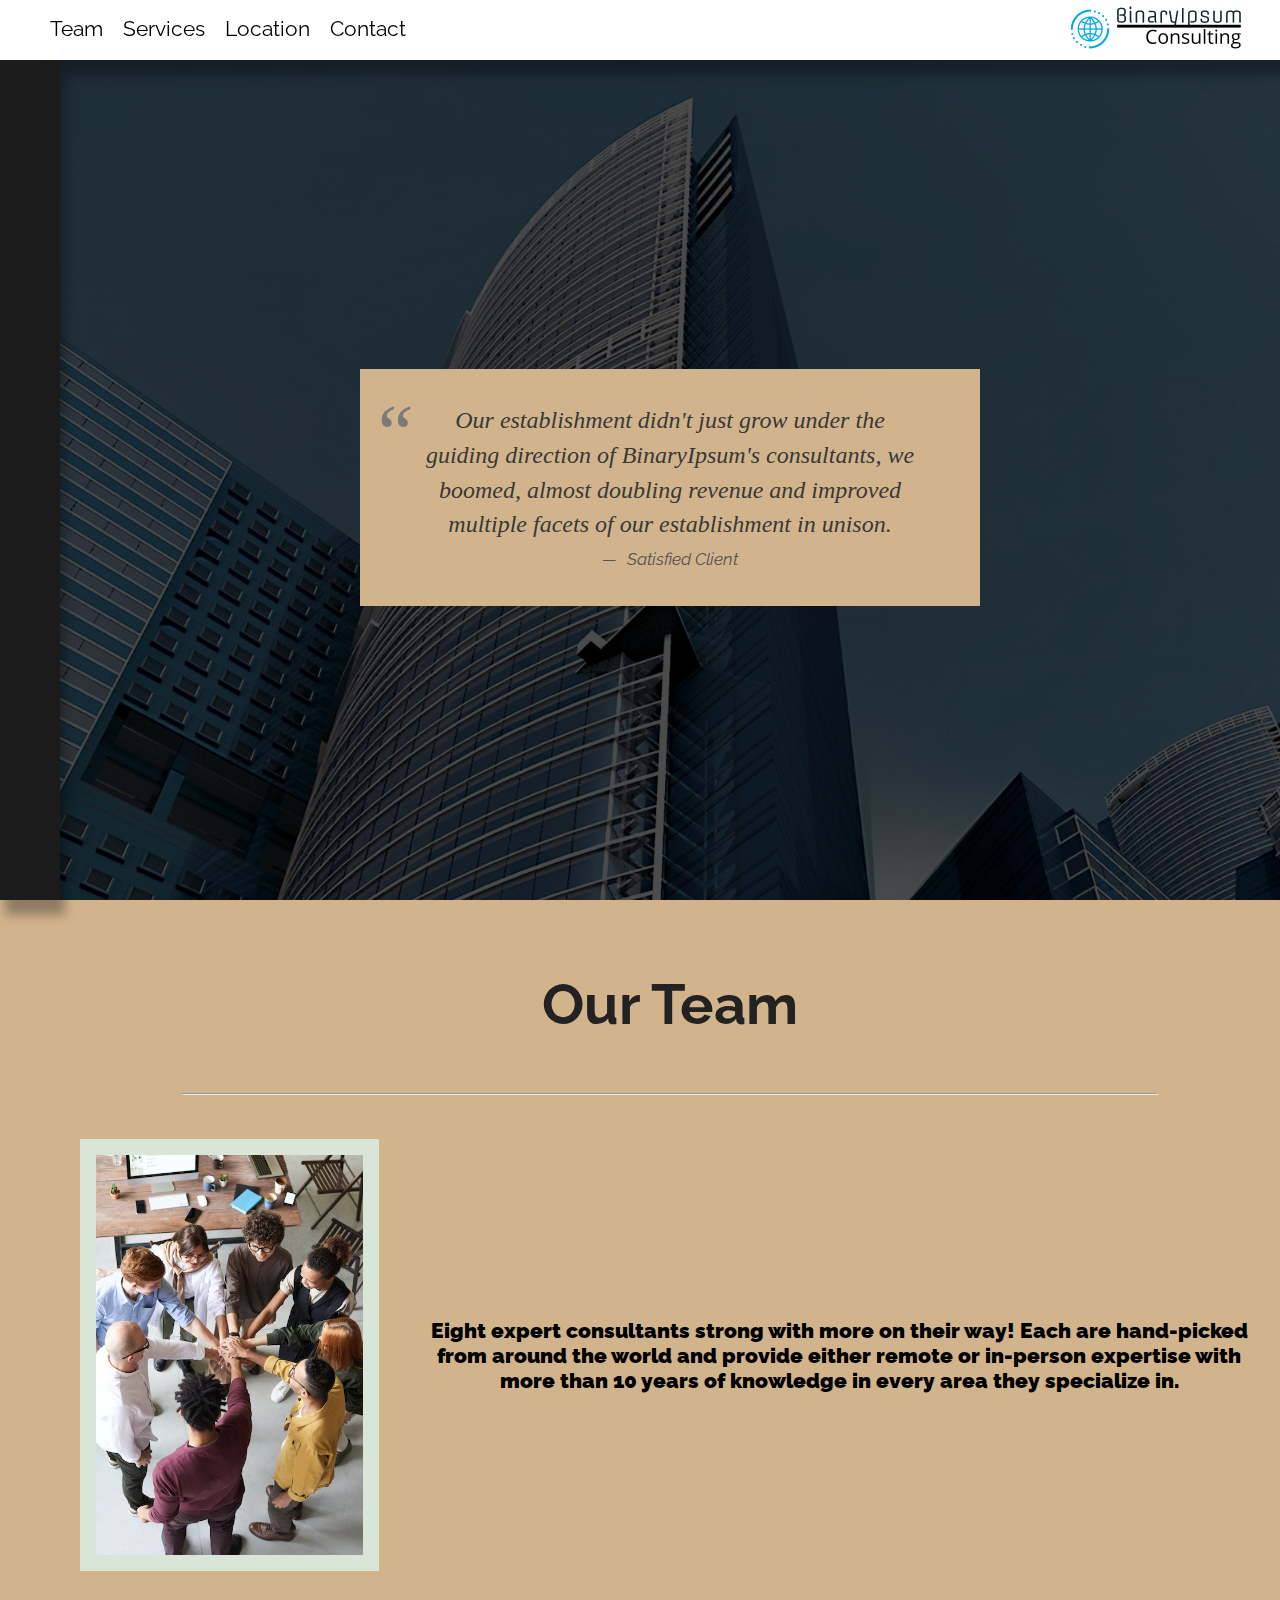
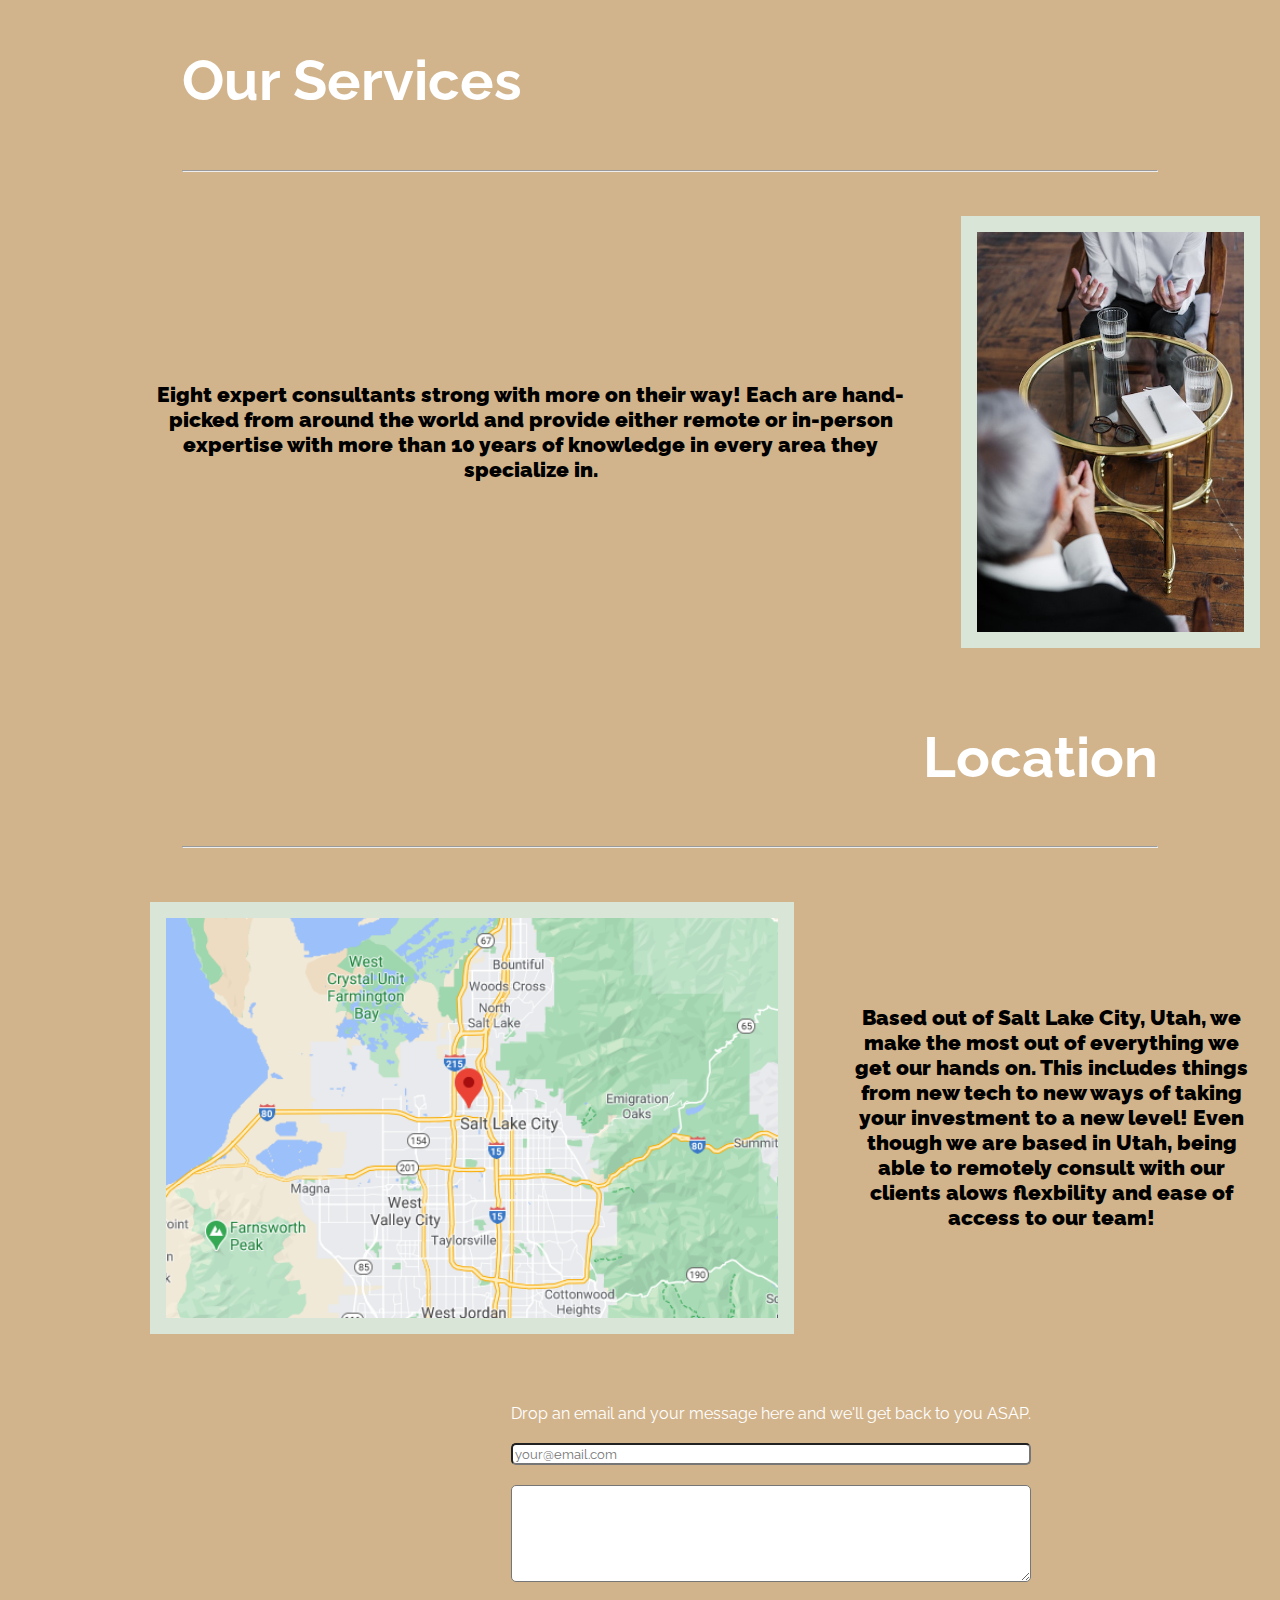
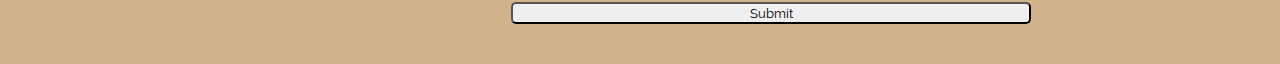
<file: index.html>
<!DOCTYPE html>
<html lang="en">
<head>

    <link rel="preconnect" href="https://fonts.gstatic.com">
    <link href="https://fonts.googleapis.com/css2?family=Raleway:wght@300&display=swap" rel="stylesheet">

    <meta charset="UTF-8">
    <meta http-equiv="X-UA-Compatible" content="IE=edge">
    <meta name="viewport" content="width=device-width, initial-scale=1.0">

    <link rel="stylesheet" href="./style.css">
    <title>BinaryIpsum</title>
</head>
<body>
    <div class="body">

        <!-- nav bar -->
        <div class="nav-container">
            <nav id="home" class="nav-main">
                <div class="btn-toggle-nav" onclick="toggleNav()"></div>
                <ul class="nav-link-bar">
                    <li><a href="#team">Team</a></li>
                    <li><a href="#product">Services</a></li>
                    <li><a href="#location">Location</a></li>
                    <li><a href="#contact">Contact</a></li>
                </ul>
                <img src="./images/03cd63a673b643b49a1bf017b5b8d716 (2).png" id="logo" alt="BinaryIpsum">
            </nav>
        </div>
        <!-- End nav bar -->

        <div class="quote-container">
            <div class="referal"><p><blockquote>
                Our establishment didn't just grow under the guiding direction of BinaryIpsum's consultants, we boomed, almost
                doubling revenue and improved multiple facets of our establishment in unison.
                <cite>Satisfied Client</cite>
            </blockquote>
        </p></div>
        </div>


        <div class="team-container" id="team">
            <div class="team-title">
                <h3>Our Team</h3>
                <hr>
            </div>
            <div class="team-img"><img src="./images/pexels-fauxels-3184423.jpg" class="imgInDiv" alt="Our Team">
            <p class="p">Eight expert consultants strong with more on their way! Each are hand-picked from around the world and provide either remote or in-person expertise with more than 10 years of knowledge in every area they specialize in.</p>
        </div>

        <div class="split" id="product"><div class="service-title" id="serv">
            <h3>Our Services</h3>
            <hr>
        </div>
    </div>

        <div class="product-container">
            <div class="p">
                <p>Eight expert consultants strong with more on their way! Each are hand-picked from around the world and provide
                    either remote or in-person expertise with more than 10 years of knowledge in every area they specialize in.</p>
            </div>
            <div class="team-img"><img src="./images/pexels-cottonbro-4098369.jpg" class="imgInDiv"></div>
        </div>
        <div class="split1" id="location">
            <div id="locate">
            <h3>Location</h3>
            <hr>
        </div>
    </div>
        <div class="map-container" id="location">
            <img id="map" src="./images/Screen Shot 2021-02-08 at 9.08.57 PM.png">
            <div class="p">
                <p>Based out of Salt Lake City, Utah, we make the most out of everything we get our hands on. This includes things from new tech to new ways of taking your investment to a new level! Even though we are based in Utah, being able to remotely consult with our clients alows flexbility and ease of access to our team!</p>
            </div>
        </div>


        <div class="contact-container" id="contact">
            <form action="#">
                <label for="email">Drop an email and your message here and we'll get back to you ASAP.</label>
                <input type="email" id="email" placeholder="your@email.com">
                <textarea name="textarea" id="textarea" cols="50" rows="7"></textarea>
                <input type="submit" id="submit">
            </form>
        </div>

<!-- hidden nav start -->

        <aside class="nav-sidebar">
            <ul>
                <li><span href="#home">Navigation</span></li>
                <li><a href="#team">Team</a></li>
                <li><a href="#product">Services</a></li>
                <li><a href="#location">Location</a></li>
                <li><a href="#contact">Contact</a></li>
            </ul>
        </aside>

<!-- hidden nav end -->

    </div>
</body>
<script src="app.js"></script>
</html>
</file>
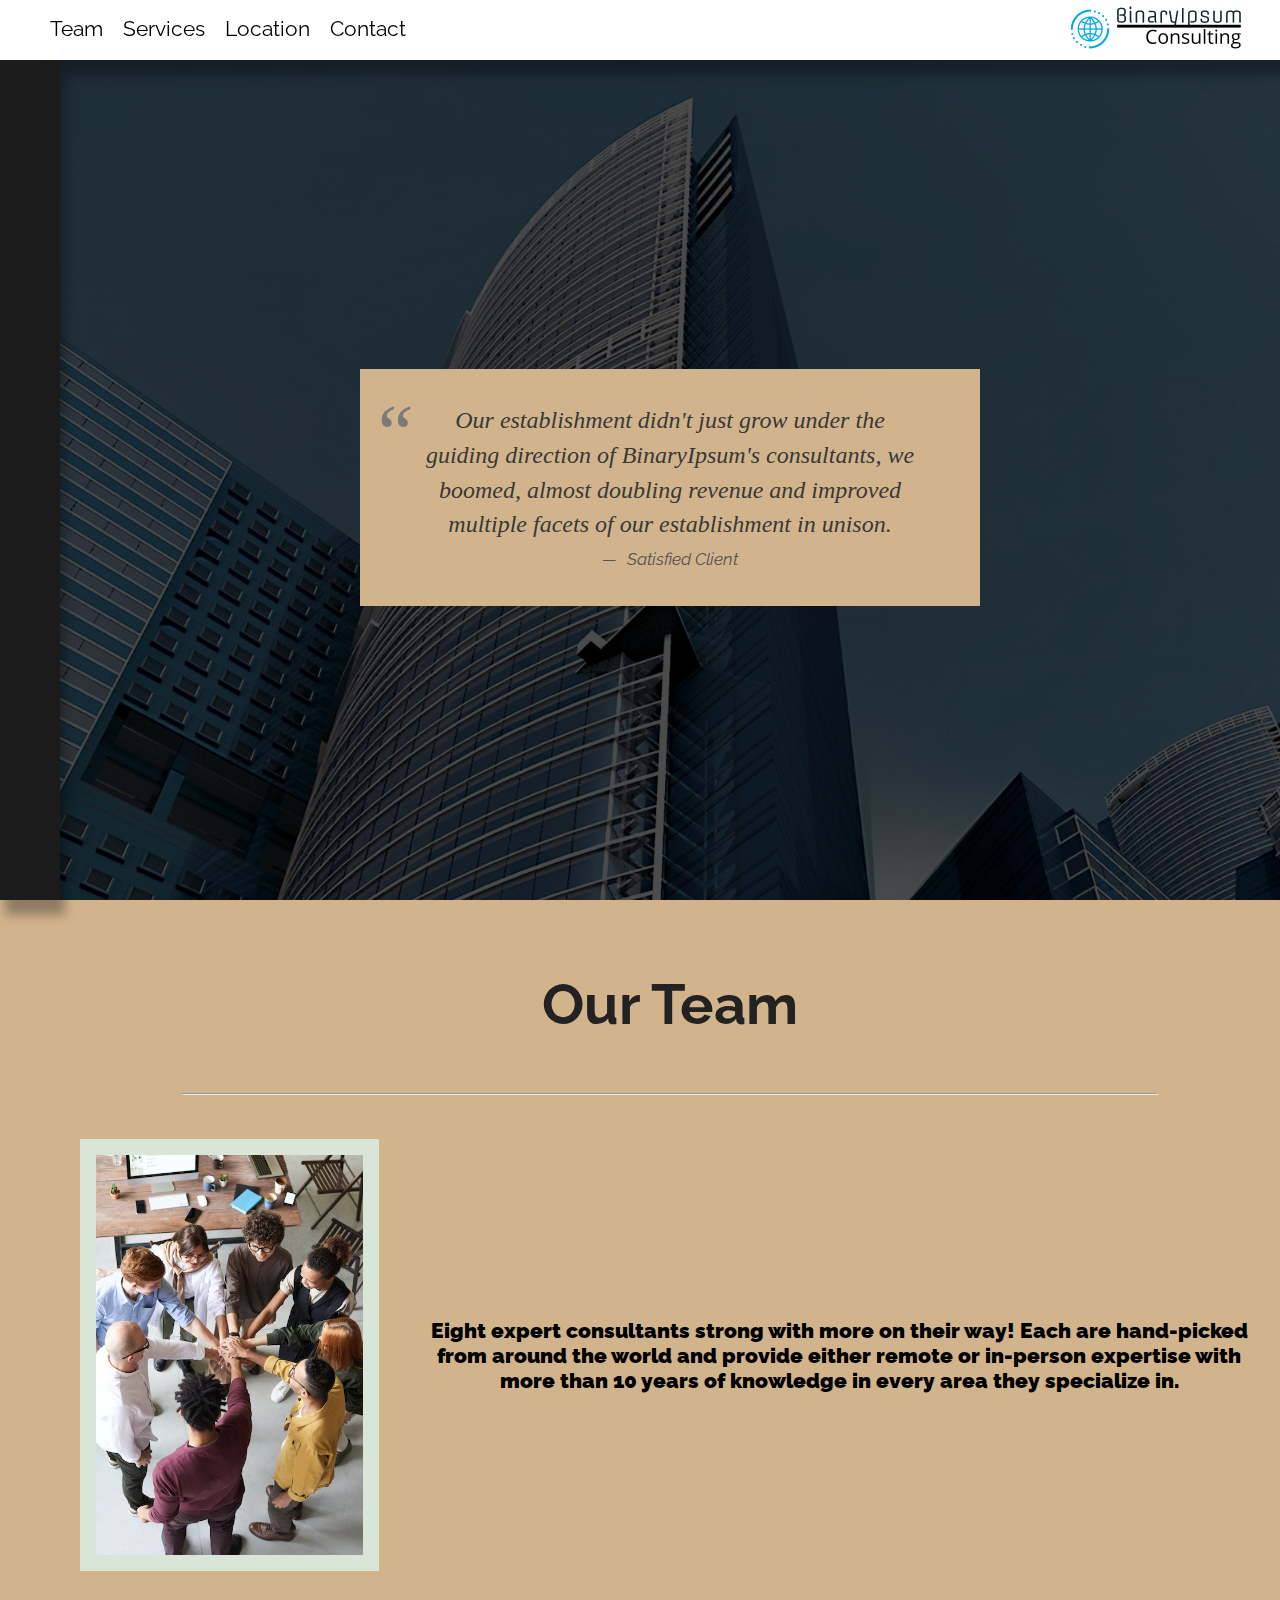
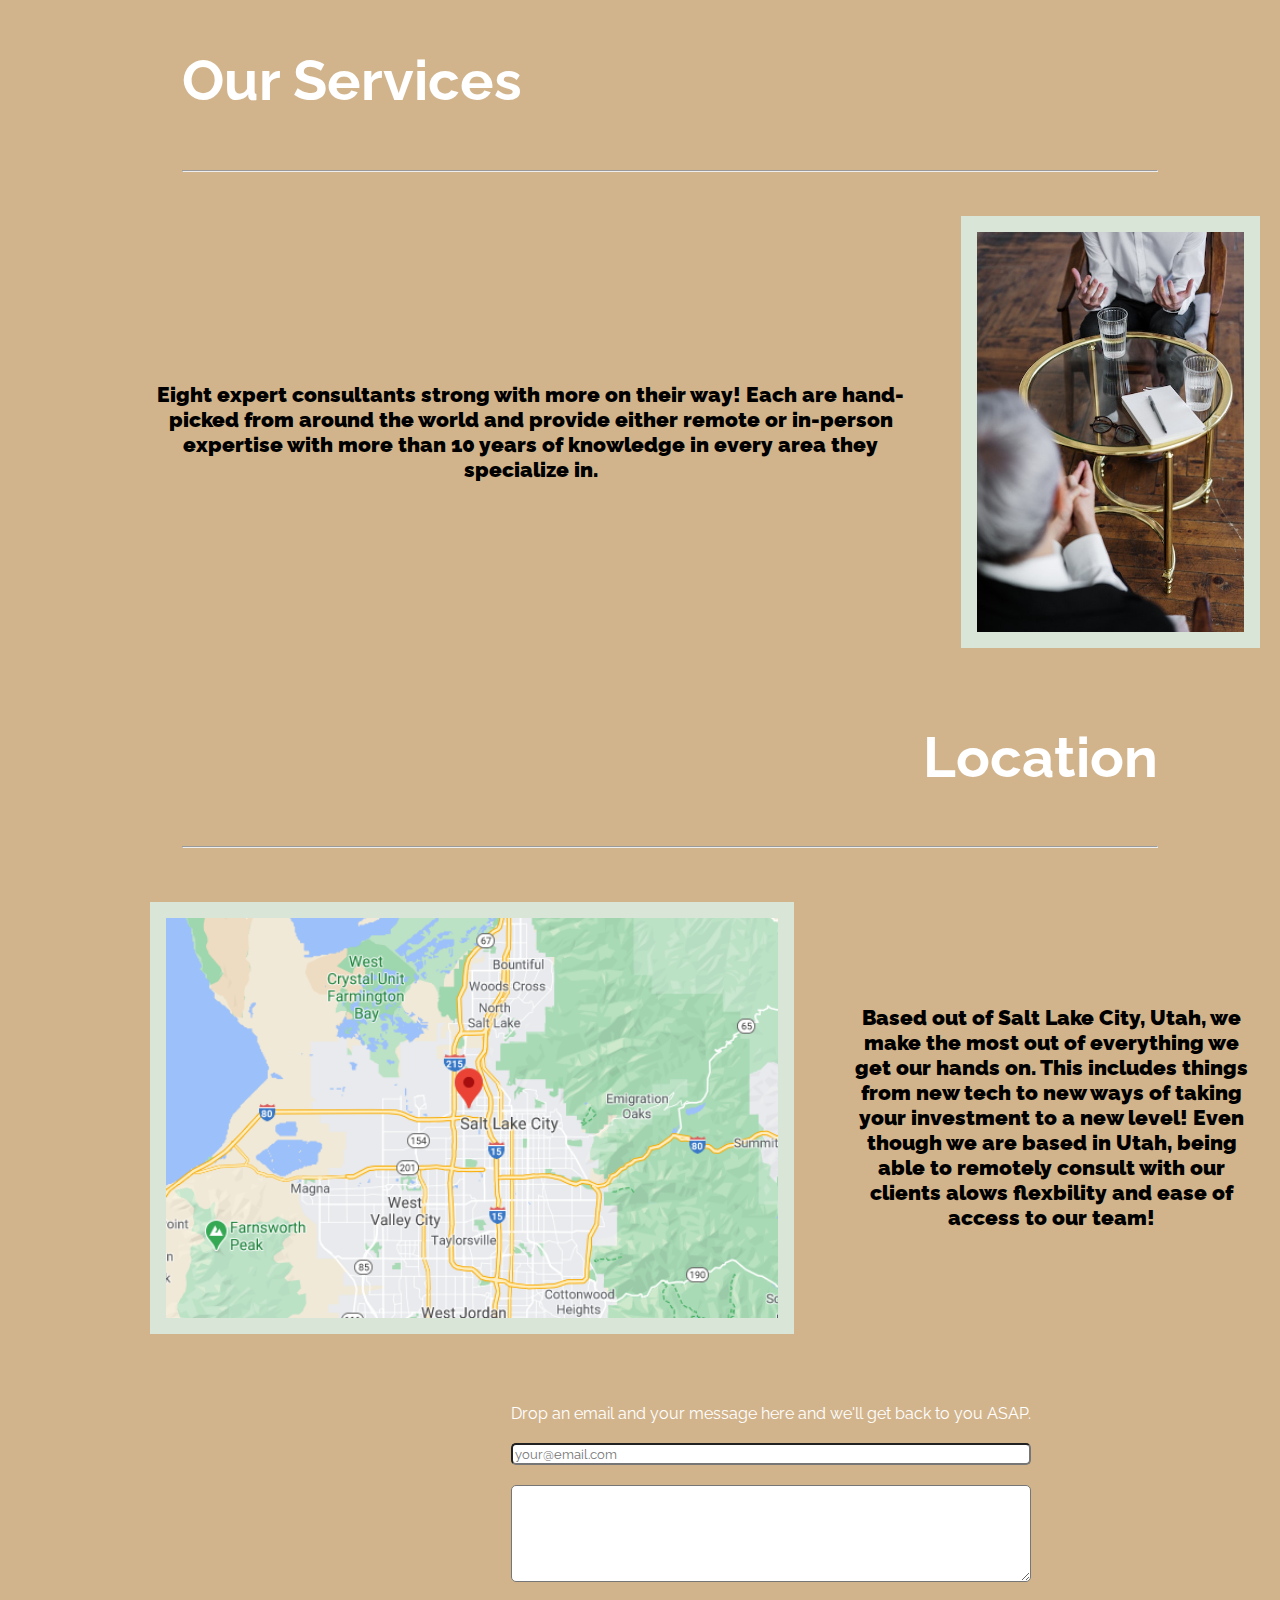
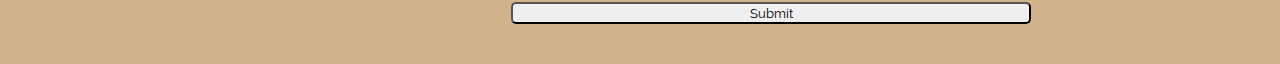
<file: index-business.html>
<!DOCTYPE html>
<html lang="en">
<head>

    <link rel="preconnect" href="https://fonts.gstatic.com">
    <link href="https://fonts.googleapis.com/css2?family=Raleway:wght@300&display=swap" rel="stylesheet">

    <meta charset="UTF-8">
    <meta http-equiv="X-UA-Compatible" content="IE=edge">
    <meta name="viewport" content="width=device-width, initial-scale=1.0">

    <link rel="stylesheet" href="./style.css">
    <title>BinaryIpsum</title>
    <link rel="shortcut icon" type="image/jpg" href="./images/Tm.png" />
</head>
<body>
    <div class="body">

        <!-- nav bar -->
        <div class="nav-container">
            <nav id="home" class="nav-main">
                <div class="btn-toggle-nav" onclick="toggleNav()"></div>
                <ul class="nav-link-bar">
                    <li><a href="#team">Team</a></li>
                    <li><a href="#product">Services</a></li>
                    <li><a href="#location">Location</a></li>
                    <li><a href="#contact">Contact</a></li>
                </ul>
                <img src="./images/03cd63a673b643b49a1bf017b5b8d716 (2).png" id="logo" alt="BinaryIpsum">
            </nav>
        </div>
        <!-- End nav bar -->

        <div class="quote-container">
            <div class="referal"><p><blockquote>
                Our establishment didn't just grow under the guiding direction of BinaryIpsum's consultants, we boomed, almost
                doubling revenue and improved multiple facets of our establishment in unison.
                <cite>Satisfied Client</cite>
            </blockquote>
        </p></div>
        </div>


        <div class="team-container" id="team">
            <div class="team-title">
                <h3>Our Team</h3>
                <hr>
            </div>
            <div class="team-img"><img src="./images/pexels-fauxels-3184423.jpg" class="imgInDiv" alt="Our Team">
            <p class="p">Eight expert consultants strong with more on their way! Each are hand-picked from around the world and provide either remote or in-person expertise with more than 10 years of knowledge in every area they specialize in.</p>
        </div>

        <div class="split" id="product"><div class="service-title" id="serv">
            <h3>Our Services</h3>
            <hr>
        </div>
    </div>

        <div class="product-container">
            <div class="p">
                <p>Eight expert consultants strong with more on their way! Each are hand-picked from around the world and provide
                    either remote or in-person expertise with more than 10 years of knowledge in every area they specialize in.</p>
            </div>
            <div class="team-img"><img src="./images/pexels-cottonbro-4098369.jpg" class="imgInDiv"></div>
        </div>
        <div class="split1" id="location">
            <div id="locate">
            <h3>Location</h3>
            <hr>
        </div>
    </div>
        <div class="map-container" id="location">
            <img id="map" src="./images/Screen Shot 2021-02-08 at 9.08.57 PM.png">
            <div class="p">
                <p>Based out of Salt Lake City, Utah, we make the most out of everything we get our hands on. This includes things from new tech to new ways of taking your investment to a new level! Even though we are based in Utah, being able to remotely consult with our clients alows flexbility and ease of access to our team!</p>
            </div>
        </div>


        <div class="contact-container" id="contact">
            <form action="#">
                <label for="email">Drop an email and your message here and we'll get back to you ASAP.</label>
                <input type="email" id="email" placeholder="your@email.com">
                <textarea name="textarea" id="textarea" cols="50" rows="7"></textarea>
                <input type="submit" id="submit">
            </form>
        </div>

<!-- hidden nav start -->

        <aside class="nav-sidebar">
            <ul>
                <li><span href="#home">Navigation</span></li>
                <li><a href="#team">Team</a></li>
                <li><a href="#product">Services</a></li>
                <li><a href="#location">Location</a></li>
                <li><a href="#contact">Contact</a></li>
            </ul>
        </aside>

<!-- hidden nav end -->

    </div>
</body>
<script src="app.js"></script>
</html>
</file>
<file: style.css>
* {
    font-family: "Raleway", sans-serif;
}
body {
    background-color: tan;
    margin: 0;
    box-sizing: border-box;

}
div {
    background: tan;
}
.body {
    display: flex;
    flex-wrap: wrap;
    flex-direction: column;
    flex: 1 1 50%;
    height: auto;
}

/* Misc styling start */

.team-title {
    background-color: rgba(0, 0, 0, 0);
    font-size: 3rem;
    width: 80%;
    margin: auto;
    color: rgb(34, 34, 34);
    text-align: center;
}

.service-title {
    background-color: rgba(0, 0, 0, 0);
    font-size: 3rem;
    width: 80%;
    margin: auto;
    color: white;
}

#locate {
    font-size: 3rem;
    text-align: right;
    background-color: rgba(0, 0, 0, 0);
    width: 80%;
    margin: auto;
    color: white;
}
/* Misc styling end */

.referal {
    display: flex;
    text-align: center;
    justify-content: center;
    padding: 20px;
    margin: auto auto;
    font-size: 2rem;
    max-width: 75%;
}

/* nav styling start  */

.nav-link-bar {
    display: flex;
    flex-direction: row;
    list-style-type: none;
}
.nav-link-bar li a {
    text-decoration: none;
    color: black;
    margin: auto 10px;
    font-size: 1.3rem;
    transition: all .2s ease-in-out;
}
.nav-link-bar li a:hover {
    color: rgb(125, 125, 230);
    opacity: .4;
}

.nav-main {
    position: fixed;
    top: 0;
    width: 100%;
    height: 60px;
    background-color: #fff;
    display: flex;
    flex-wrap: wrap;
    z-index: 100;
    box-shadow: 10px 15px 10px rgba(0, 0, 0, 0.315);
}

img#logo {
    margin: auto 20px auto auto;
}

.btn-toggle-nav {
    display: none;
    width: 60px;
    height: 100%;
    background-color: #00a7e1;
    background-image: url("./images/icons8-menu-52.png");
    background-repeat: no-repeat;
    background-size: 60%;
    background-position: center;
    cursor: pointer;
}

.btn-toggle-nav:hover {
    opacity: 0.7;
}

.nav-container {
    height: 60px;
    width: 100%;
}

.nav-sidebar {
    position: fixed;
    left: 0;
    bottom: 0;
    width: 60px;
    height: calc(100vh - 60px);
    padding: 0px;
    background-color: #1b1b1b;
    z-index: 1000;
    transition: all 0.3s ease-in-out;
    box-shadow: 5px 15px 10px rgba(0, 0, 0, 0.315);
}



.nav-sidebar ul {
    padding-top: 15px;
    overflow: hidden;
    visibility: hidden;
}

.nav-sidebar ul li {
    line-height: 60px;
    list-style: none;
}

.nav-sidebar ul li span,
.nav-sidebar ul li a {
    display: block;
    height: 60px;
    padding: 0 10px;
    text-decoration: none;
    text-transform: uppercase;
    color: white;
    font-family: "Raleway", sans-serif;
    font-size: 16px;
    white-space: nowrap;
    opacity: 0;
    transition: all 0.3s ease-in-out;
}

.nav-sidebar ul li a:hover {
    display: block;
    height: 60px;
    padding: 0 10px;
    text-decoration: none;
    text-transform: uppercase;
    color: white;
    font-family: "Raleway", sans-serif;
    font-size: 16px;
    white-space: nowrap;
    background-color: #222;
}

.quote-container,
.split-container,
.team-container,
.product-container,
.map-container,
.contact-container {
    margin: 0 0;
    height: 95vh;
    display: flex;
    background: rgb(119, 185, 179);
}

.quote-container {
    background: linear-gradient(rgba(0, 0, 0, 0.7), rgba(0, 0, 0, 0.7)),
        url(./images/pexels-pixabay-290275.jpg);
    background-position: center;
    background-repeat: no-repeat;
    background-size: cover;
    background-attachment: fixed;
}

/* Team styling */

img.imgInDiv {
    height: 400px;
    width: auto;
    padding: 0px;
    margin: 20px;
    border: 1rem solid #d9e5d6;
}

.p {
    text-align: center;
    padding: 20px;
    margin: auto 5px;
    font-size: 1.3rem;
    font-weight: 1000;
}

.team-container,
.quote-container,
.product-container,
.map-container,
.contact-container {
    background-color: tan;
    margin-left: 60px;
}

.team-container {
    display: flex;
    flex-direction: column;
}

.team-img {
    display: flex;
    flex-direction: row;
}

/* Team styling end */

/* Maps start */

#map {
    height: 400px;
    width: auto;
    padding: 0px;
    margin-top: 80px;
    border: 1rem solid #d9e5d6;
    margin-left: 20px;
    margin: 30px;
}

/* Map end */

/* referal quote start */

blockquote {
    font-family: Georgia, serif;
    font-size: 1.5rem;
    font-style: italic;
    width: 500px;
    margin: 0.25em 0;
    padding: 0.35em 40px;
    line-height: 1.45;
    position: relative;
    color: #383838;
}

blockquote:before {
    display: block;
    padding-left: 10px;
    content: "\201C";
    font-size: 80px;
    position: absolute;
    left: -20px;
    top: -20px;
    color: #7a7a7a;
}

blockquote cite {
    color: #535353;
    font-size: 17px;
    display: block;
    margin-top: 5px;
}

blockquote cite:before {
    content: "\2014 \2009";
}

/* referal quote end */

/* form start */

form {
    display: flex;
    flex-direction: column;
    margin: 30px auto 30px 37%;
    color: white;
    text-align: center;
}

input,
textarea {
    border-radius: 5px;
    margin: 10px 0;
}

.contact-container {
    margin: 0 0;
    height: 300px;
    display: flex;
    background: linear-gradient(rgba(0, 0, 0, 0.7), rgba(0, 0, 0, 0.7)),
        url(./images/pexels-philipp-birmes-830891.jpg);
    background-position: center;
    background-repeat: no-repeat;
    background-size: cover;
    background-attachment: fixed;
}

label {
    padding: 10px 0;
}

/* form end */

/* split divs start*/

.split {
    height: 100%;
    width: auto;
    background: linear-gradient(rgba(0, 0, 0, 0.7), rgba(0, 0, 0, 0.7)),
        url(./images/pexels-philipp-birmes-830891.jpg);
    background-position: center;
    background-repeat: no-repeat;
    background-size: cover;
    background-attachment: fixed;
}

.split1 {
    height: 100%;
    width: auto;
    background: linear-gradient(rgba(0, 0, 0, 0.7), rgba(0, 0, 0, 0.4)),
        url(./images/pexels-snapwire-129830.jpg);
    background-position: center;
    background-repeat: no-repeat;
    background-size: cover;
    background-attachment: fixed;
}

/* split divs end */

@media screen and (max-width: 1060px) {
    .team-container {
        display: flex;
        flex-direction: column;
        height: 100%;
    }
    .team-img {
        flex-direction: column;
    }

    div.team-img {
        margin: auto;
    }

    #map {
        margin: 20px auto;
    }

    .product-container {
        display: flex;
        flex-direction: column;
        height: auto;
    }

    .map-container {
        display: flex;
        flex-direction: column;
        height: auto;
    }
    #mapDiv {
        display: flex;
        justify-content: center;
    }
}

@media screen and (max-width: 735px) {
    .btn-toggle-nav {
        display: block;
    }

    .nav-link-bar {
        display: none;
    }


    #map {
        height: auto;
        width: auto;
    }
    blockquote {
        font-size: 1.3em;
    }
    .quote-container {
        height: 100%;
    }
    .p {
        font-size: 3rem;
    }
    img.imgInDiv {
        height: auto;
    }
    .contact-container {
        height: auto;
    }
    form {
        margin: auto;
    }
    label {
        font-size: 3rem;
        padding: 10px 40px;
    }
    input {
        margin: auto;
        width: 75%;
        font-size: 3rem;
    }
    textarea {
        font-size: 1.2rem;
        margin: 15px auto;
    }
    #submit {
        margin: 10px auto;
    }
    .nav-sidebar {
        height: 95%;
        z-index: 20;
    }
    .referal {
        margin: 20px auto 20px 60px;
    }
}
</file>
